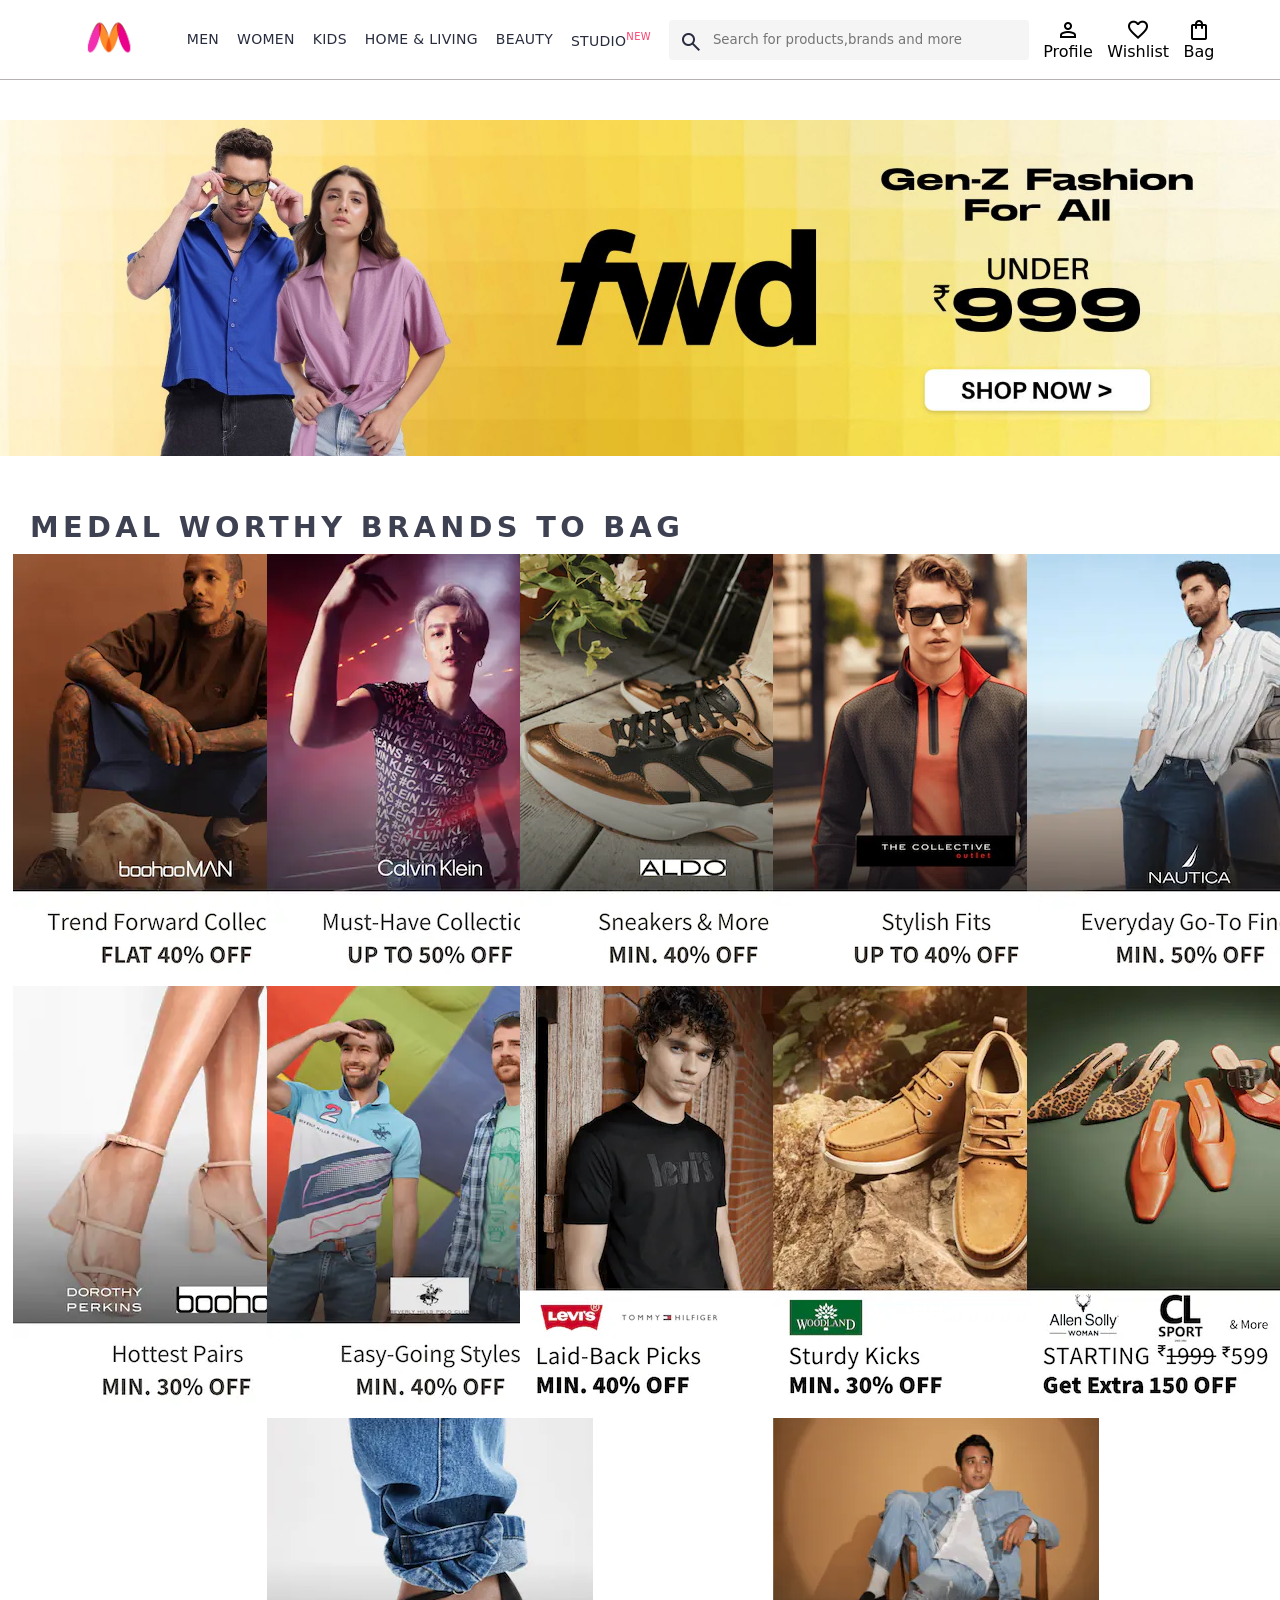
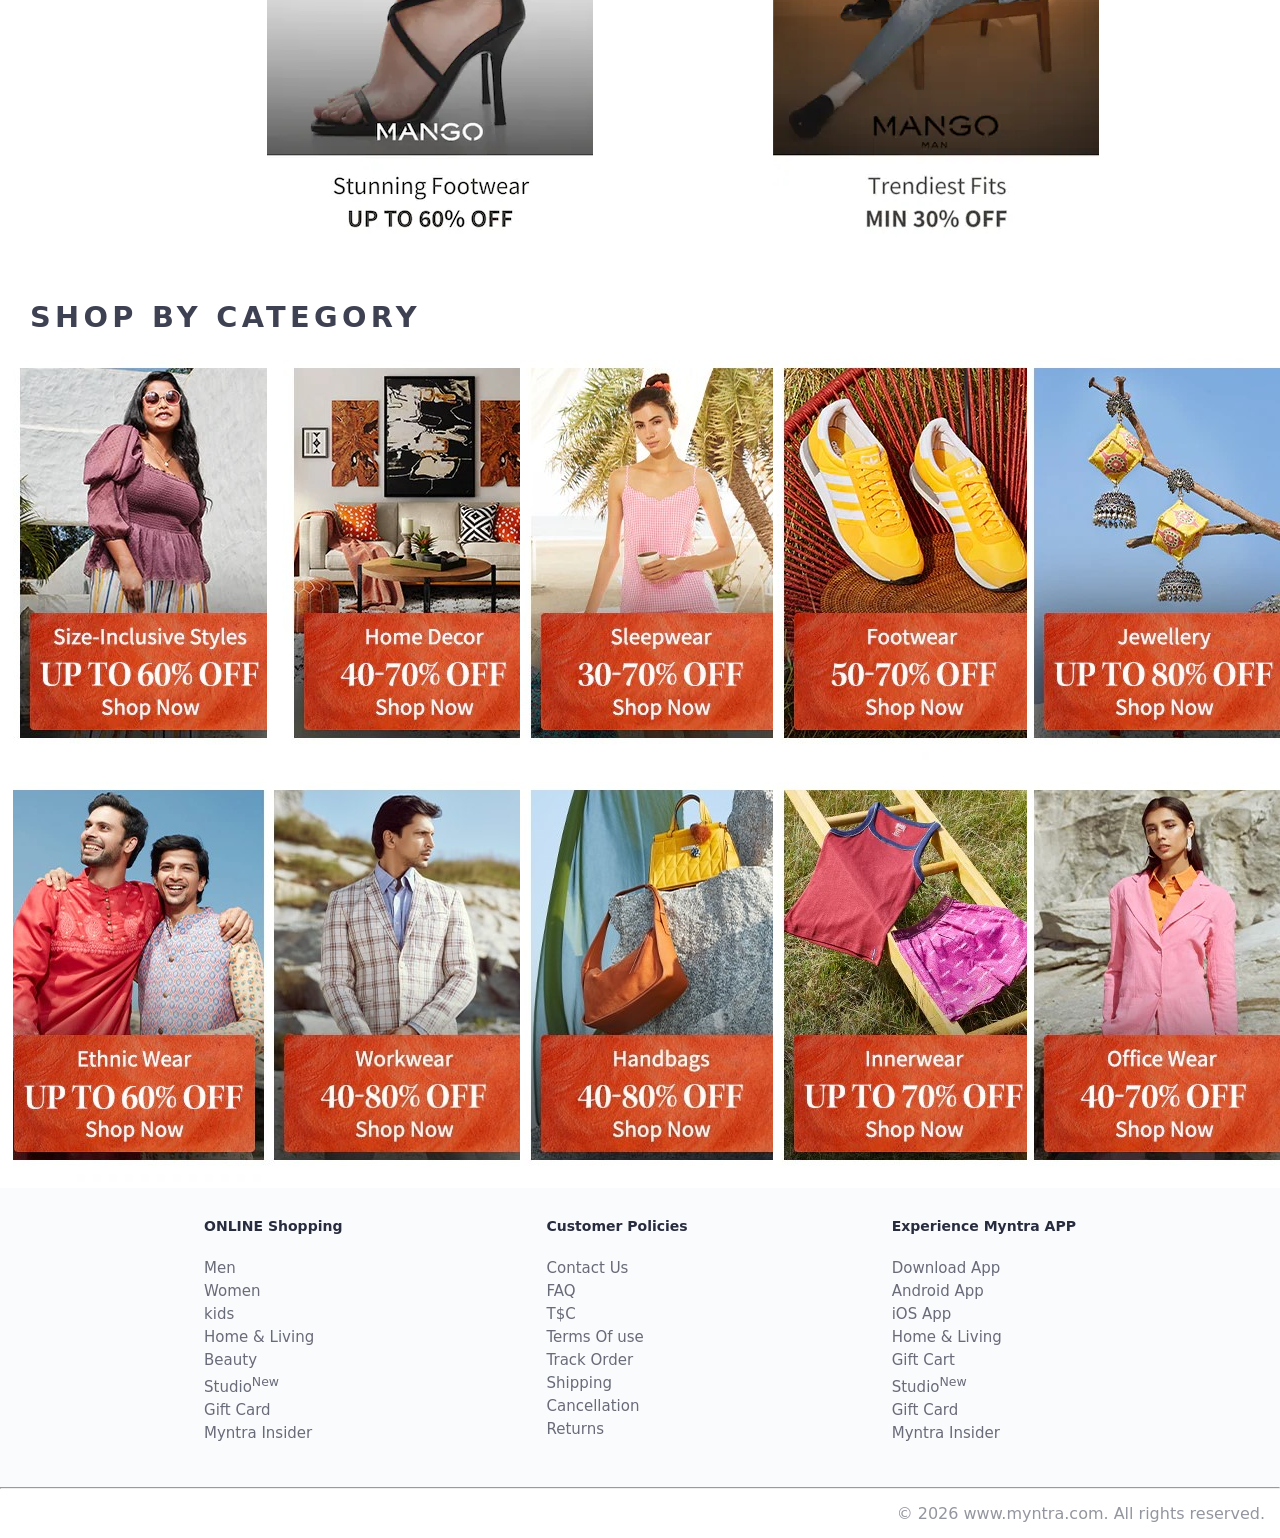
<file: index.html>
<!DOCTYPE html>
<html lang="en">
<head>
    <meta charset="UTF-8">
    <meta name="viewport" content="width=device-width, initial-scale=1.0">
    <title>myntra clone </title>
    <link rel="stylesheet" href="index.css">
    <link rel="stylesheet" href="https://fonts.googleapis.com/css2?family=Material+Symbols+Outlined:opsz,wght,FILL,GRAD@20..48,100..700,0..1,-50..200" />
  
</head>
<body>
    <header>
        <div class="logo">
            <a href="#"><img class="myntra_home"src="/logo.png" alt="myntra_logo"></a>
        </div>
        <div class="nav"> 
            <a href="#">Men</a>
             <a href="#">Women</a>
            <a href="#">kids</a>
            <a href="#">Home & Living</a>
           <a href="#">Beauty</a>
              <a href="#">Studio<sup>New</sup></a>
        </div>
        <div class="search">
            <span class="material-symbols-outlined Search_icon">
              search
            </span>
            <input class="search_input" placeholder="Search for products,brands and more">
        </div>
        <div class="action_bar">
            <div class="action_contaner">
              <span class="material-symbols-outlined action_icon">
                person
            </span>  
            <span class="action_name">Profile</span>
            </div>
             <div class="action_contaner">
              <span class="material-symbols-outlined action_icon">
                favorite
            </span>  
            <span class="action_name">Wishlist</span>
            </div>
             <div class="action_contaner">
             <span class="material-symbols-outlined action_icon">
                shopping_bag
            </span> 
            <span class="action_name">Bag</span>
            </div>
        </div>

    </header>
    <main>
        <div class="banner_container">
            <img  class="banner"src="Online Shopping for Women, Men, Kids Fashion & Lifestyle - Myntra_files/0pfZkpSF_60a17fdbda0a4622b8bd1f79585836c0.png" alt="banner">

        </div>
        <div class="categary_heading"> MEDAL WORTHY BRANDS TO BAG

        </div>
        <div class="categary_item">
            <a href="#" class="sale_item"><img src="/1.png" ></a>
            <a href="#" class="sale_item"><img src="/2.png" ></a>
            <a href="#" class="sale_item"><img src="/3.png" ></a>
            <a href="#" class="sale_item"><img src="/4.png" ></a>
            <a href="#" class="sale_item"><img src="/5.png" ></a>
            <a href="#" class="sale_item"><img src="/6.png" ></a>
            <a href="#" class="sale_item"><img src="/7.png" ></a>
            <a href="#" class="sale_item"><img src="/8.png" ></a>
            <a href="#" class="sale_item"><img src="/9.png" ></a>
            <a href="#" class="sale_item"><img src="/10.png" ></a>
            <a href="#" class="sale_item"><img src="/11.png" ></a>
            <a href="#" class="sale_item"><img src="/12.png" ></a>

        </div>
        <div class="categary_heading"> SHOP BY CATEGORY

        </div>
        <div class="categary_item">
            <a href="#" class="sale_item"><img src="/1.jpg" ></a>
            <a href="#" class="sale_item"><img src="/2.jpg" ></a>
            <a href="#" class="sale_item"><img src="/3.jpg" ></a>
            <a href="#" class="sale_item"><img src="/4.jpg" ></a>
            <a href="#" class="sale_item"><img src="/5.jpg" ></a>
            <a href="#" class="sale_item"><img src="/6.jpg" ></a>
            <a href="#" class="sale_item"><img src="/7.jpg" ></a>
            <a href="#" class="sale_item"><img src="/8.jpg" ></a>
            <a href="#" class="sale_item"><img src="/9.jpg" ></a>
            <a href="#" class="sale_item"><img src="/10.jpg" ></a>
        

        </div>



    </main>
    <footer>
        <div class="footer_container">
            <div class="footer_coloum">
                <h3>ONLINE Shopping</h3>
                 <a href="#">Men</a>
                 <a href="#">Women</a>
                 <a href="#">kids</a>
                <a href="#">Home & Living</a>
                <a href="#">Beauty</a>
              <a href="#">Studio<sup>New</sup></a>
               <a href="#">Gift Card</a>
                <a href="#">Myntra Insider</a>
            </div>
             <div class="footer_coloum">
                <h3>Customer Policies</h3>
                 <a href="#">Contact Us</a>
                 <a href="#">FAQ</a>
                 <a href="#">T$C</a>
                <a href="#">Terms Of use</a>
                <a href="#">Track Order</a>
              <a href="#">Shipping</a>
               <a href="#">Cancellation</a>
                <a href="#">Returns</a>
            </div>
             <div class="footer_coloum">
                <h3>Experience Myntra APP</h3>
                 <a href="#">Download App</a>
                 <a href="#">Android App</a>
                 <a href="#">iOS App</a>
                <a href="#">Home & Living</a>
                <a href="#">Gift Cart</a>
              <a href="#">Studio<sup>New</sup></a>
               <a href="#">Gift Card</a>
                <a href="#">Myntra Insider</a>
            </div>

        </div>
        <hr>
        <div class="copy_right">
            © 2026 www.myntra.com. All rights reserved.
        </div>

    </footer>
    
</body>
</html>
</file>
<file: index.css>
*{
    margin: 0;
    padding: 0;
    font-family: Assistant,system-ui, -apple-system, BlinkMacSystemFont, 'Segoe UI', Roboto, Oxygen, Ubuntu, Cantarell, 'Open Sans', 'Helvetica Neue', sans-serif;
    box-sizing: border-box;
}
header{
    display: flex;
    height: 80px;
    background-color:#ffffff;
    width: 100%;
    justify-content:space-between ;
    align-items: center;
    border-bottom: 1px solid #b6b1b1;
}
.myntra_home{
    height: 45px;
    mix-blend-mode: multiply;
    
}
.logo{
    margin-left: 4%;
}
.action_bar{
    margin-right: 4%;
}
.nav{
    display: flex;
    min-width: 500px;
    justify-content: space-evenly;
}
.nav a{
    font-size: 14px;
    letter-spacing: .3px;
    color: #282c3f;
    text-decoration: none;
    font-weight: 700px;
    text-transform: uppercase;
    padding: 30px 0;
}
.nav a:hover{
    border-bottom: 3px solid #ff3f6c;

}
.nav a sup{
    color:#ff3f6c ;
    font-size: 10px;
}
.search{
    height: 40px;
    min-width: 200px;
    width: 30%;
    display: flex;
    align-items: center;

}
 .Search_icon{
    box-sizing:content-box ;
    height: 20px;
    padding: 10px;
    background-color: #f5f5f6;
color: #282c3f;
font-weight: 300;
border-radius: 4px 0 0 4px;


 }

.search_input{
    color: #696e79;
    background-color: #f5f5f6;
    flex-grow: 1;
    height: 40px;
    border: 0;
    border-radius: 0 4px 4px 0;

}
.action_bar{
    display: flex;
    min-width: 200px;
    justify-content: space-evenly;
}
.action_contaner{
    display: flex   ;
    flex-direction: column; 
    align-items: center;
}




.banner_container{
    margin: 40px 0;

}

.banner{
    width: 100%;

}

.categary_heading{
text-transform: uppercase;
color: #3e4152;
letter-spacing: .15em;
font-size: 1.8em;
margin: 50px 0 10px 30px;
max-height: 5cm;
font-weight: 700;

}

.categary_item{
    display: flex;
    flex-wrap: wrap;
    justify-content: space-evenly;


}
.sale_item{
    width: 240px;

}
.footer_container{
    padding: 30px 0px 40px 0px;
    background-color: #fafbfc;
    display: flex;
    justify-content: space-evenly;
}
.footer_coloum{
    display: flex;
    flex-direction: column;
}
.footer_coloum h3{
    color: #282c3f;
    font-size: 14px;
    margin-bottom: 25px;
}
.footer_coloum a{
    color: #696b79;
    font-size: 15px;
    text-decoration: none;
    padding-bottom: 5px;

}

.copy_right{
    color: #94969f;
    text-align: end;
    padding: 15px;

}
</file>
